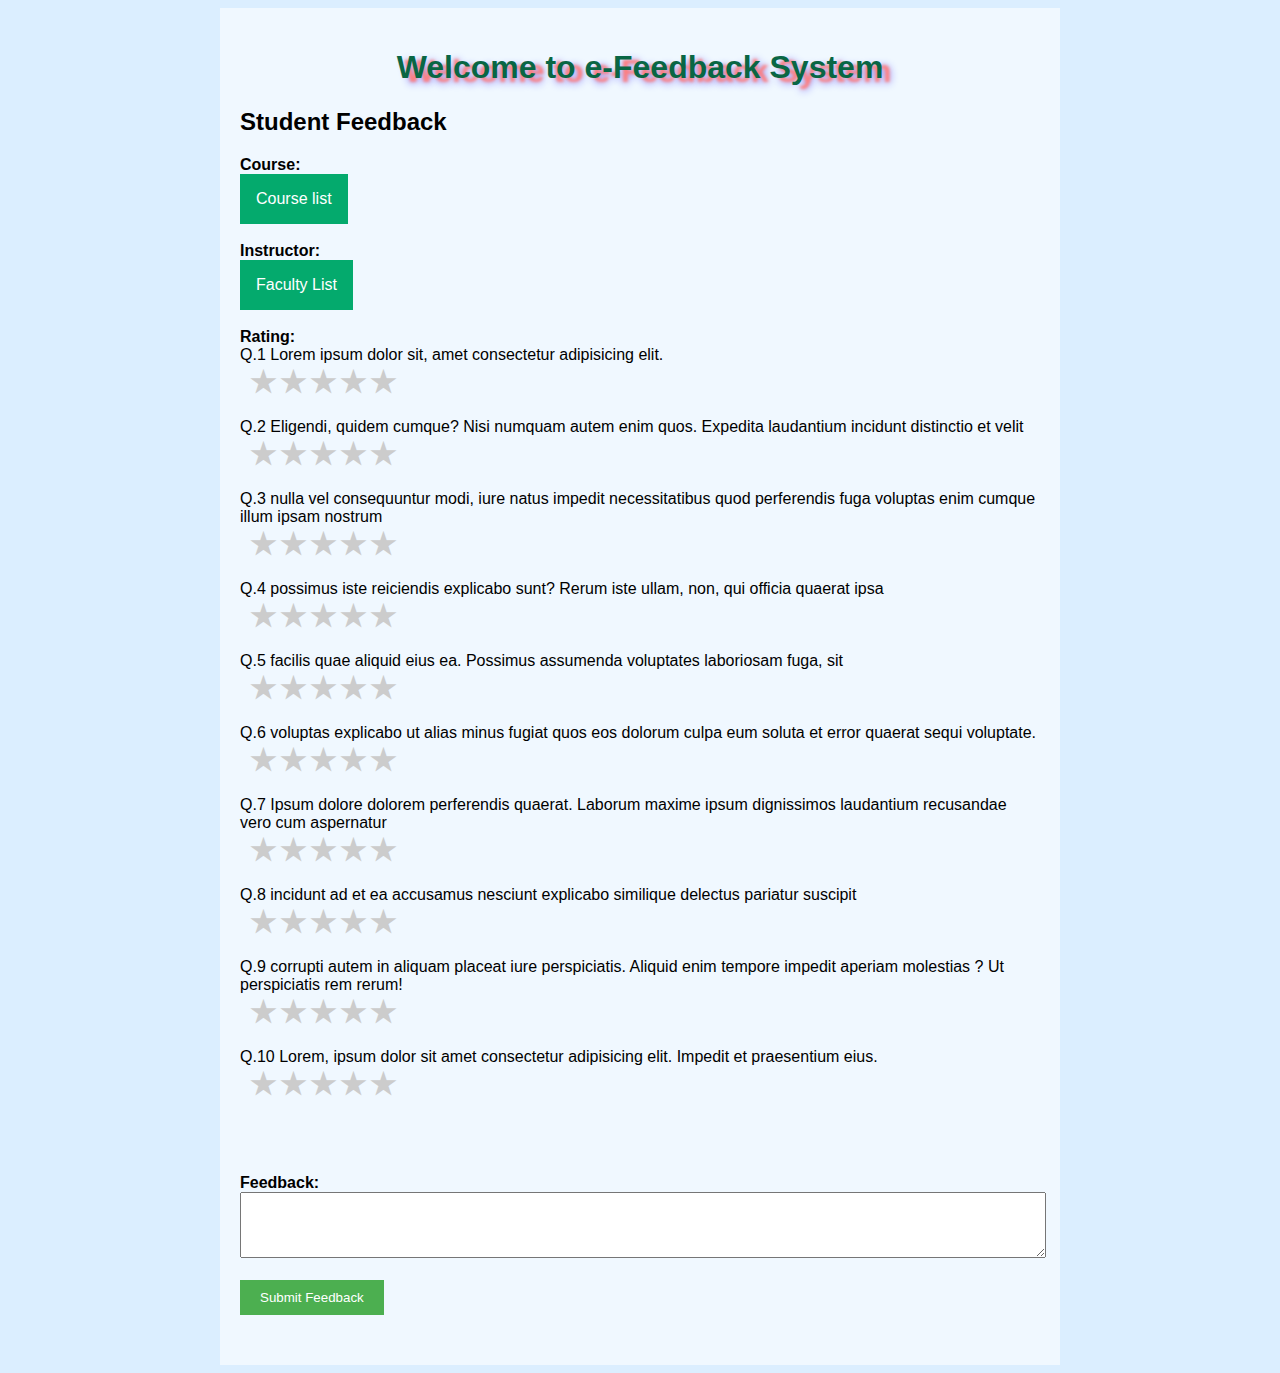
<file: index.html>
<!DOCTYPE html>
<html lang="en">

<head>
    <meta charset="UTF-8">
    <meta name="viewport" content="width=device-width, initial-scale=1.0">
    <title>e-Feedback System</title>
    <link rel="stylesheet" href="style.css">
</head>

<body>
    <div class="container">
        <h1 class="heading1">Welcome to e-Feedback System</h1>
        <div class="form-container">
            <h2>Student Feedback</h2>
            <form id="feedbackForm">
                <label for="course">Course:</label><br>
                <div class="dropdown">
                    <button class="dropbtn">Course list</button>
                    <div class="dropdown-content">
                        <a href="#">Course 1</a>
                        <a href="#">Course 2</a>
                        <a href="#">Course 3</a>
                    </div>
                </div><br><br>
                <label for="instructor">Instructor:</label><br>
                <div class="dropdown">
                    <button class="dropbtn">Faculty List</button>
                    <div class="dropdown-content">
                        <a href="#">Faculty 1</a>
                        <a href="#">Faculty 2</a>
                        <a href="#">Faculty 3</a>
                    </div><br><br>
                </div>
                <div>
                    <label for="rating">Rating:</label><br>
                </div>
                <div class="ques1">Q.1 Lorem ipsum dolor sit, amet consectetur adipisicing elit.</div><br><br><br>
                <div class="ques2">Q.2 Eligendi, quidem cumque? Nisi numquam autem enim quos. Expedita laudantium incidunt distinctio et velit</div><br><br><br>
                <div class="ques3">Q.3 nulla vel consequuntur modi, iure natus impedit necessitatibus quod perferendis fuga voluptas enim cumque illum ipsam nostrum</div><br><br><br>
                <div class="ques4">Q.4 possimus iste reiciendis explicabo sunt? Rerum iste ullam, non, qui officia quaerat ipsa</div><br><br><br>
                <div class="ques5">Q.5 facilis quae aliquid eius ea. Possimus assumenda voluptates laboriosam fuga, sit </div><br><br><br>
                <div class="ques6">Q.6 voluptas explicabo ut alias minus fugiat quos eos dolorum culpa eum soluta et error quaerat sequi voluptate.</div><br><br><br>
                <div class="ques7">Q.7 Ipsum dolore dolorem perferendis quaerat. Laborum maxime ipsum dignissimos laudantium recusandae vero cum aspernatur</div><br><br><br>
                <div class="ques8">Q.8 incidunt ad et ea accusamus nesciunt explicabo similique delectus pariatur suscipit</div><br><br><br>
                <div class="ques9">Q.9 corrupti autem in aliquam placeat iure perspiciatis. Aliquid enim tempore impedit aperiam molestias ? Ut perspiciatis rem rerum!</div><br><br><br>
                <div class="ques10">Q.10 Lorem, ipsum dolor sit amet consectetur adipisicing elit. Impedit et praesentium eius.</div><br><br><br>
                <br><br><br>
                <label for="feedback">Feedback:</label><br>
                <textarea id="feedback" name="feedback" rows="4" cols="50" required></textarea><br><br>
                <button type="submit">Submit Feedback</button>
            </form>
        </div>
    </div>
    <script src="script.js"></script>
</body>

</html>
</file>
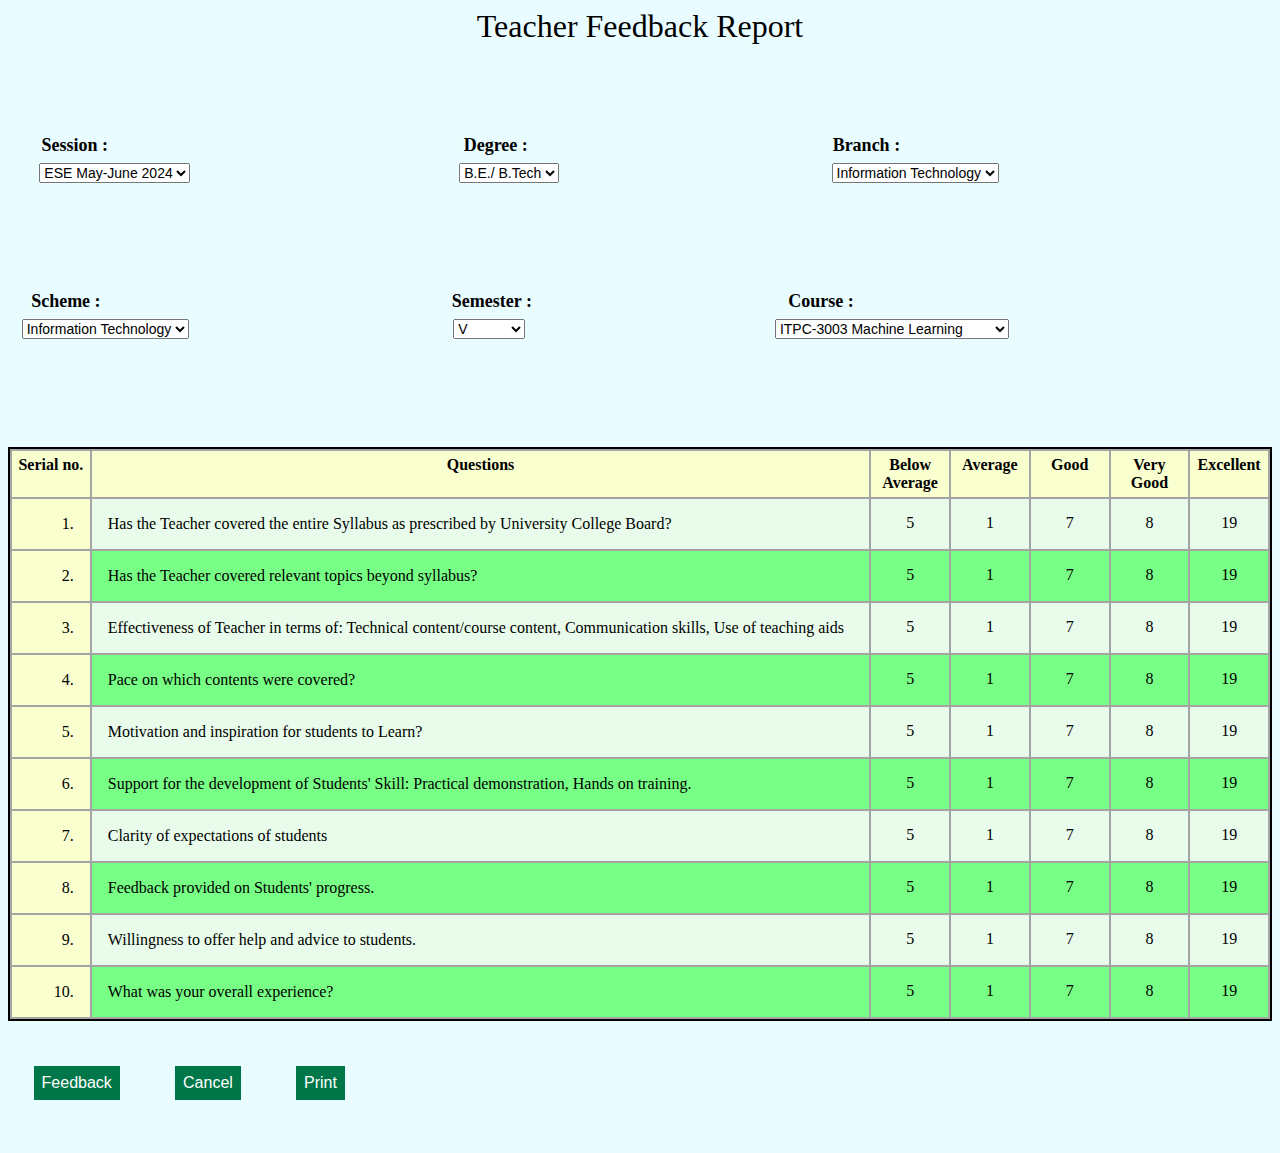
<file: faculty.html>
<!DOCTYPE html>
<html lang="en">

<head>
    <meta charset="UTF-8">
    <meta name="viewport" content="width=device-width, initial-scale=1.0">
    <title>Teacher Feedback Report</title>
    <link rel="stylesheet" href="faculty.css">
</head>

<body>

    <span class="caption">Teacher Feedback Report</span>

    <div class="dropdown-cont">
        <label for="session">Session</label>
        <select name="session" class="dropdown" id="session">
            <option value="op1">ESE May-June 2024</option>
            <option value="op2">option 2</option>
            <option value="op3">option 3</option>
            <option value="op4">option 4</option>
        </select>
        <label for="degree">Degree</label>
        <select name="degree" class="dropdown" id="degree">
            <option value="op1">B.E./ B.Tech</option>
            <option value="op2">option 2</option>
            <option value="op3">option 3</option>
            <option value="op4">option 4</option>
        </select>
        <label for="branch">Branch</label>
        <select name="branch" class="dropdown" id="branch">
            <option value="op1">Information Technology</option>
            <option value="op2">option 2</option>
            <option value="op3">option 3</option>
            <option value="op4">option 4</option>
        </select>
        </div>
        <div class="dropdown-cont">
        <label for="scheme">Scheme</label>
        <select name="scheme" class="dropdown" id="scheme">
            <option value="op1">Information Technology</option>
            <option value="op2">option 2</option>
            <option value="op3">option 3</option>
            <option value="op4">option 4</option>
        </select>
        <label for="semester">Semester</label>
        <select name="semester" class="dropdown" id="semester">
            <option value="op1">V</option>
            <option value="op2">option 2</option>
            <option value="op3">option 3</option>
            <option value="op4">option 4</option>
        </select>
        <label for="course">Course</label>
        <select name="course" class="dropdown" id="course">
            <option value="op1">ITPC-3003 Machine Learning</option>
            <option value="op4">ITPE-3002 Lab-Mobile Computing</option>
        </select>
    </div>

    <div class="grid-container feedback-table">

        <div class="tableheadings">Serial no.</div>
        <div class="tableheadings">Questions</div>
        <div class="tableheadings">Below Average</div>
        <div class="tableheadings">Average</div>
        <div class="tableheadings">Good</div>
        <div class="tableheadings">Very Good</div>
        <div class="tableheadings">Excellent</div>


        <div class="serialno">1</div>
        <div class="question">Has the Teacher covered the entire Syllabus as prescribed by University College Board?
        </div>
        <div class="belowave">5</div>
        <div class="average">1</div>
        <div class="good">7</div>
        <div class="veryg">8</div>
        <div class="excellent">19</div>


        <div class="serialno">2</div>
        <div class="question">Has the Teacher covered relevant topics beyond syllabus?</div>
        <div class="belowave">5</div>
        <div class="average">1</div>
        <div class="good">7</div>
        <div class="veryg">8</div>
        <div class="excellent">19</div>

        <div class="serialno">3</div>
        <div class="question">Effectiveness of Teacher in terms of: Technical content/course content, Communication
            skills, Use of teaching aids</div>
        <div class="belowave">5</div>
        <div class="average">1</div>
        <div class="good">7</div>
        <div class="veryg">8</div>
        <div class="excellent">19</div>

        <div class="serialno">4</div>
        <div class="question">Pace on which contents were covered?</div>
        <div class="belowave">5</div>
        <div class="average">1</div>
        <div class="good">7</div>
        <div class="veryg">8</div>
        <div class="excellent">19</div>

        <div class="serialno">5</div>
        <div class="question">Motivation and inspiration for students to Learn?</div>
        <div class="belowave">5</div>
        <div class="average">1</div>
        <div class="good">7</div>
        <div class="veryg">8</div>
        <div class="excellent">19</div>

        <div class="serialno">6</div>
        <div class="question">Support for the development of Students' Skill: Practical demonstration, Hands on
            training.</div>
        <div class="belowave">5</div>
        <div class="average">1</div>
        <div class="good">7</div>
        <div class="veryg">8</div>
        <div class="excellent">19</div>

        <div class="serialno">7</div>
        <div class="question">Clarity of expectations of students</div>
        <div class="belowave">5</div>
        <div class="average">1</div>
        <div class="good">7</div>
        <div class="veryg">8</div>
        <div class="excellent">19</div>

        <div class="serialno">8</div>
        <div class="question">Feedback provided on Students' progress.</div>
        <div class="belowave">5</div>
        <div class="average">1</div>
        <div class="good">7</div>
        <div class="veryg">8</div>
        <div class="excellent">19</div>

        <div class="serialno">9</div>
        <div class="question">Willingness to offer help and advice to students.</div>
        <div class="belowave">5</div>
        <div class="average">1</div>
        <div class="good">7</div>
        <div class="veryg">8</div>
        <div class="excellent">19</div>

        <div class="serialno">10</div>
        <div class="question">What was your overall experience?</div>
        <div class="belowave">5</div>
        <div class="average">1</div>
        <div class="good">7</div>
        <div class="veryg">8</div>
        <div class="excellent">19</div>
    </div>

    <button class="submit buttons" type="submit">Feedback</button>
    <button class="cancel buttons" type="cancel">Cancel</button>
    <button class="print buttons" type="print">Print</button>
    

</body>

</html>
</file>
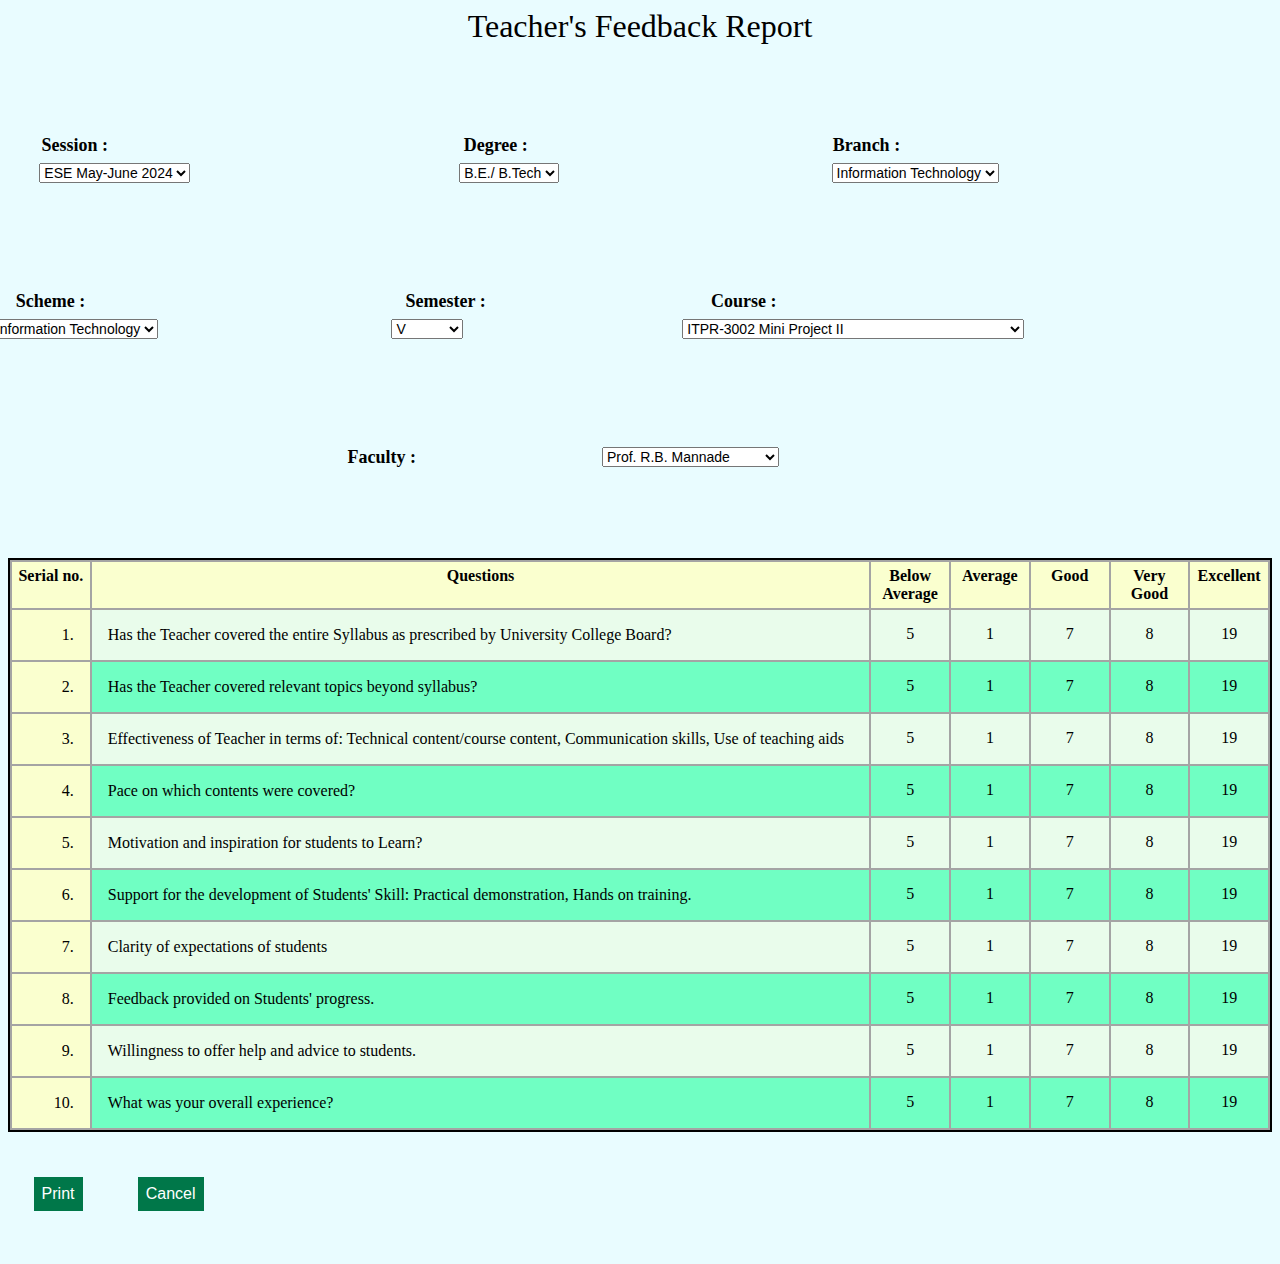
<file: HOD.html>
<!DOCTYPE html>
<html lang="en">

<head>
    <meta charset="UTF-8">
    <meta name="viewport" content="width=device-width, initial-scale=1.0">
    <title>HOD's page</title>
    <link rel="stylesheet" href="HOD.css">
</head>

<body>

    <span class="caption">Teacher's Feedback Report</span>

    <div class="dropdown-cont">
        <label for="session">Session</label>
        <select name="session" class="dropdown" id="session">
            <option value="op1">ESE May-June 2024</option>
            <option value="op2">option 2</option>
            <option value="op3">option 3</option>
            <option value="op4">option 4</option>
        </select>
        <label for="degree">Degree</label>
        <select name="degree" class="dropdown" id="degree">
            <option value="op1">B.E./ B.Tech</option>
            <option value="op2">option 2</option>
            <option value="op3">option 3</option>
            <option value="op4">option 4</option>
        </select>
        <label for="branch">Branch</label>
        <select name="branch" class="dropdown" id="branch">
            <option value="op1">Information Technology</option>
            <option value="op2">option 2</option>
            <option value="op3">option 3</option>
            <option value="op4">option 4</option>
        </select>
    </div>
    <div class="dropdown-cont">
        <label for="scheme">Scheme</label>
        <select name="scheme" class="dropdown" id="scheme">
            <option value="op1">Information Technology</option>
            <option value="op2">option 2</option>
            <option value="op3">option 3</option>
            <option value="op4">option 4</option>
        </select>
        <label for="semester">Semester</label>
        <select name="semester" class="dropdown" id="semester">
            <option value="op1">V</option>
            <option value="op2">option 2</option>
            <option value="op3">option 3</option>
            <option value="op4">option 4</option>
        </select>
        <label for="course">Course</label>
        <select name="course" class="dropdown" id="course">
            <option value="op4">ITPR-3002 Mini Project II</option>
            <option value="op1">ITPC-3003 Machine Learning</option>
            <option value="op2">CEOE-1010 Disaster Management</option>
            <option value="op3">ETOE-1030 Microcontroller Applications</option>
            <option value="op4">ITPC-3010 Computer Programming Lab II</option>
            <option value="op4">ITPE-3001 Mobile Computing</option>
            <option value="op4">ITPE-3002 Lab-Mobile Computing</option>
            <option value="op4">ITPE-3003 Cryptography and Network Security</option>
            <option value="op4">ITPE-3004 Lab-Cryptography and Network Security</option>
            <option value="op4">ITPE-3032 Deep Learning</option>
        </select>
    </div>
    <div class="dropdown-cont">
        <label for="course">Faculty</label>
        <select name="faculty" class="dropdown" id="faculty">
            <option value="op1">Prof. R.B. Mannade</option>
            <option value="op1">Prof. Komal Gandle</option>
            <option value="op2">Prof. Anjana Ghule</option>
            <option value="op3">Prof. Shilpa Kabra</option>
            <option value="op4">Prof. Varsha Gaikwad</option>
            <option value="op4">Prof. Chitra Gaikwad</option>
            <option value="op4">Prof. S. Nemade</option>
            <option value="op4">Prof. Shraddha Dhumale</option>
        </select>
    </div>

    <div class="grid-container feedback-table">

        <div class="tableheadings">Serial no.</div>
        <div class="tableheadings">Questions</div>
        <div class="tableheadings">Below Average</div>
        <div class="tableheadings">Average</div>
        <div class="tableheadings">Good</div>
        <div class="tableheadings">Very Good</div>
        <div class="tableheadings">Excellent</div>


        <div class="serialno">1</div>
        <div class="question">Has the Teacher covered the entire Syllabus as prescribed by University College Board?
        </div>
        <div class="belowave">5</div>
        <div class="average">1</div>
        <div class="good">7</div>
        <div class="veryg">8</div>
        <div class="excellent">19</div>


        <div class="serialno">2</div>
        <div class="question">Has the Teacher covered relevant topics beyond syllabus?</div>
        <div class="belowave">5</div>
        <div class="average">1</div>
        <div class="good">7</div>
        <div class="veryg">8</div>
        <div class="excellent">19</div>

        <div class="serialno">3</div>
        <div class="question">Effectiveness of Teacher in terms of: Technical content/course content, Communication skills, Use of teaching aids</div>
        <div class="belowave">5</div>
        <div class="average">1</div>
        <div class="good">7</div>
        <div class="veryg">8</div>
        <div class="excellent">19</div>

        <div class="serialno">4</div>
        <div class="question">Pace on which contents were covered?</div>
        <div class="belowave">5</div>
        <div class="average">1</div>
        <div class="good">7</div>
        <div class="veryg">8</div>
        <div class="excellent">19</div>

        <div class="serialno">5</div>
        <div class="question">Motivation and inspiration for students to Learn?</div>
        <div class="belowave">5</div>
        <div class="average">1</div>
        <div class="good">7</div>
        <div class="veryg">8</div>
        <div class="excellent">19</div>

        <div class="serialno">6</div>
        <div class="question">Support for the development of Students' Skill: Practical demonstration, Hands on training.</div>
        <div class="belowave">5</div>
        <div class="average">1</div>
        <div class="good">7</div>
        <div class="veryg">8</div>
        <div class="excellent">19</div>

        <div class="serialno">7</div>
        <div class="question">Clarity of expectations of students</div>
        <div class="belowave">5</div>
        <div class="average">1</div>
        <div class="good">7</div>
        <div class="veryg">8</div>
        <div class="excellent">19</div>

        <div class="serialno">8</div>
        <div class="question">Feedback provided on Students' progress.</div>
        <div class="belowave">5</div>
        <div class="average">1</div>
        <div class="good">7</div>
        <div class="veryg">8</div>
        <div class="excellent">19</div>

        <div class="serialno">9</div>
        <div class="question">Willingness to offer help and advice to students.</div>
        <div class="belowave">5</div>
        <div class="average">1</div>
        <div class="good">7</div>
        <div class="veryg">8</div>
        <div class="excellent">19</div>

        <div class="serialno">10</div>
        <div class="question">What was your overall experience?</div>
        <div class="belowave">5</div>
        <div class="average">1</div>
        <div class="good">7</div>
        <div class="veryg">8</div>
        <div class="excellent">19</div>
    </div>

    <button class="print buttons" type="print">Print</button>
    <button class="cancel buttons" type="cancel">Cancel</button>


</body>

</html>
</file>
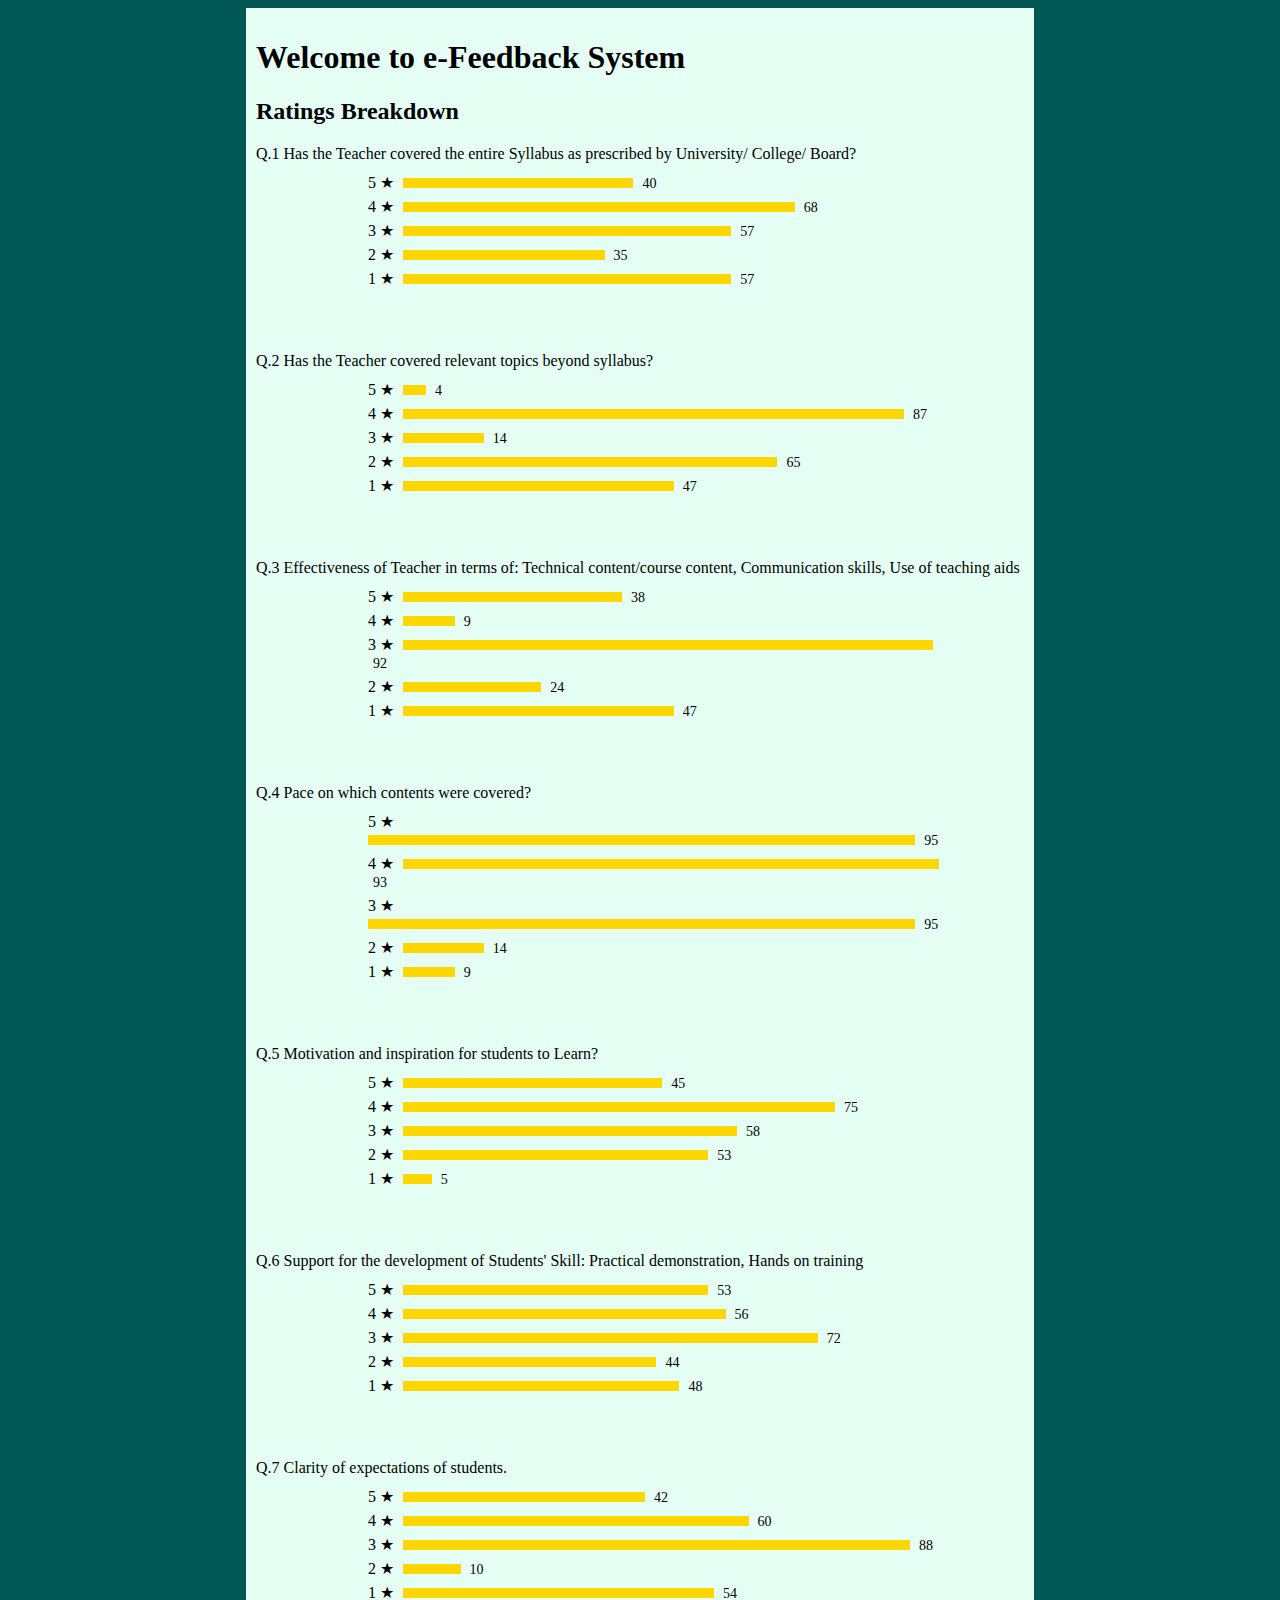
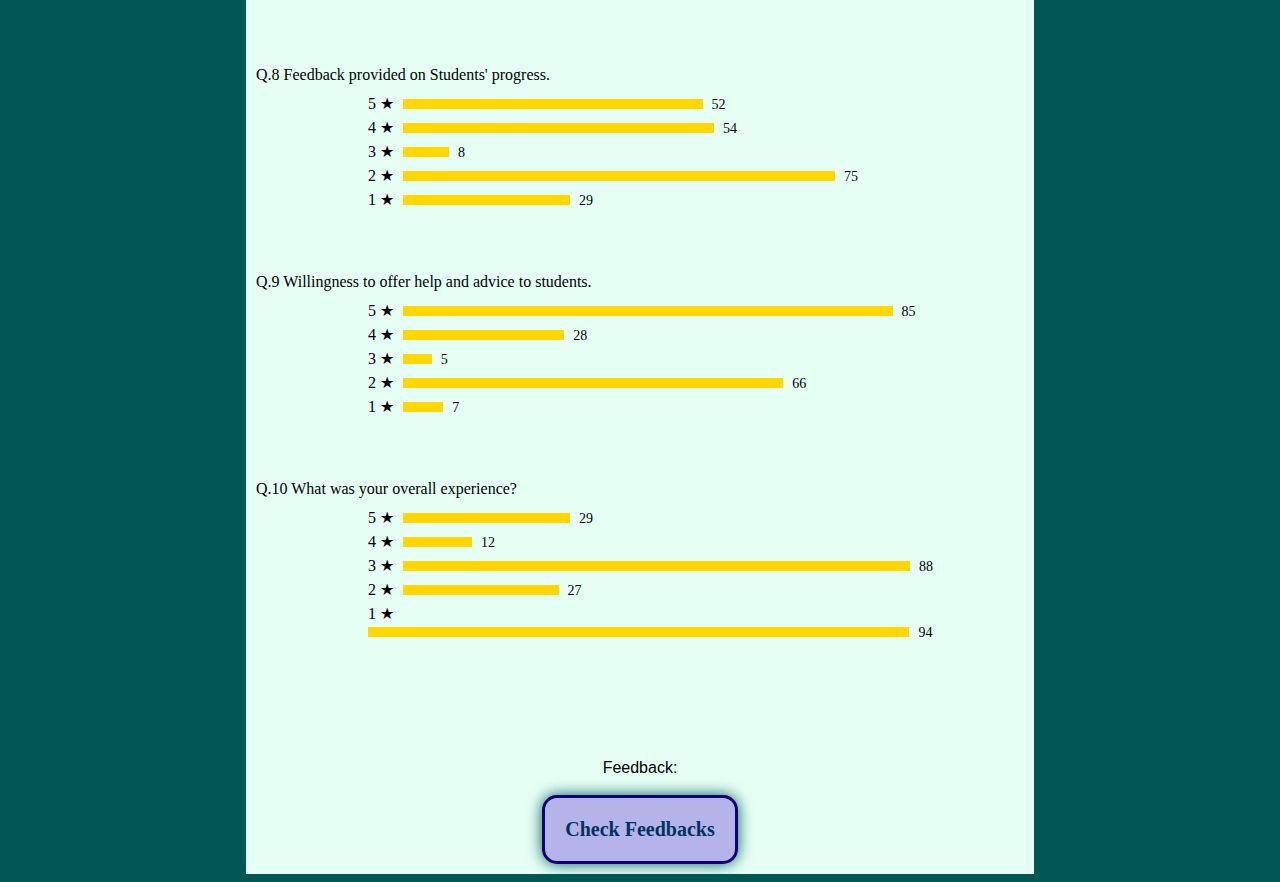
<file: index-fac.html>
<!DOCTYPE html>
<html lang="en">

<head>
    <meta charset="UTF-8">
    <meta name="viewport" content="width=device-width, initial-scale=1.0">
    <title>Teacher's Page</title>
    <link rel="stylesheet" href="style-fac.css">
</head>

<body>
    <div class="container">
        <h1>Welcome to e-Feedback System</h1>
        <div class="form-container">
            <h2>Ratings Breakdown</h2>
            <div class="ques1">Q.1 Has the Teacher covered the entire Syllabus as prescribed by University/ College/ Board?</div><br><br><br>
            <div class="ques2">Q.2 Has the Teacher covered relevant topics beyond syllabus?</div><br><br><br>
            <div class="ques3">Q.3 Effectiveness of Teacher in terms of: Technical content/course content, Communication skills, Use of teaching aids</div><br><br><br>
            <div class="ques4">Q.4 Pace on which contents were covered?</div><br><br><br>
            <div class="ques5">Q.5 Motivation and inspiration for students to Learn?
            </div><br><br><br>
            <div class="ques6">Q.6 Support for the development of Students' Skill: Practical demonstration, Hands on training</div><br><br><br>
            <div class="ques7">Q.7 Clarity of expectations of students.</div><br><br><br>
            <div class="ques8">Q.8 Feedback provided on Students' progress.
            </div><br><br><br>
            <div class="ques9">Q.9 Willingness to offer help and advice to students.</div><br><br><br>
            <div class="ques10">Q.10 What was your overall experience?</div><br><br><br>
            <br><br><br>
            <div class="feedback">
                <div class="feedbacklbl">Feedback:</div><br>
                <div class="feedbacks">
                    Check Feedbacks
                </div>
            </div>
        </div>
    </div>

    <script src="script-fac.js"></script>
</body>

</html>
</file>
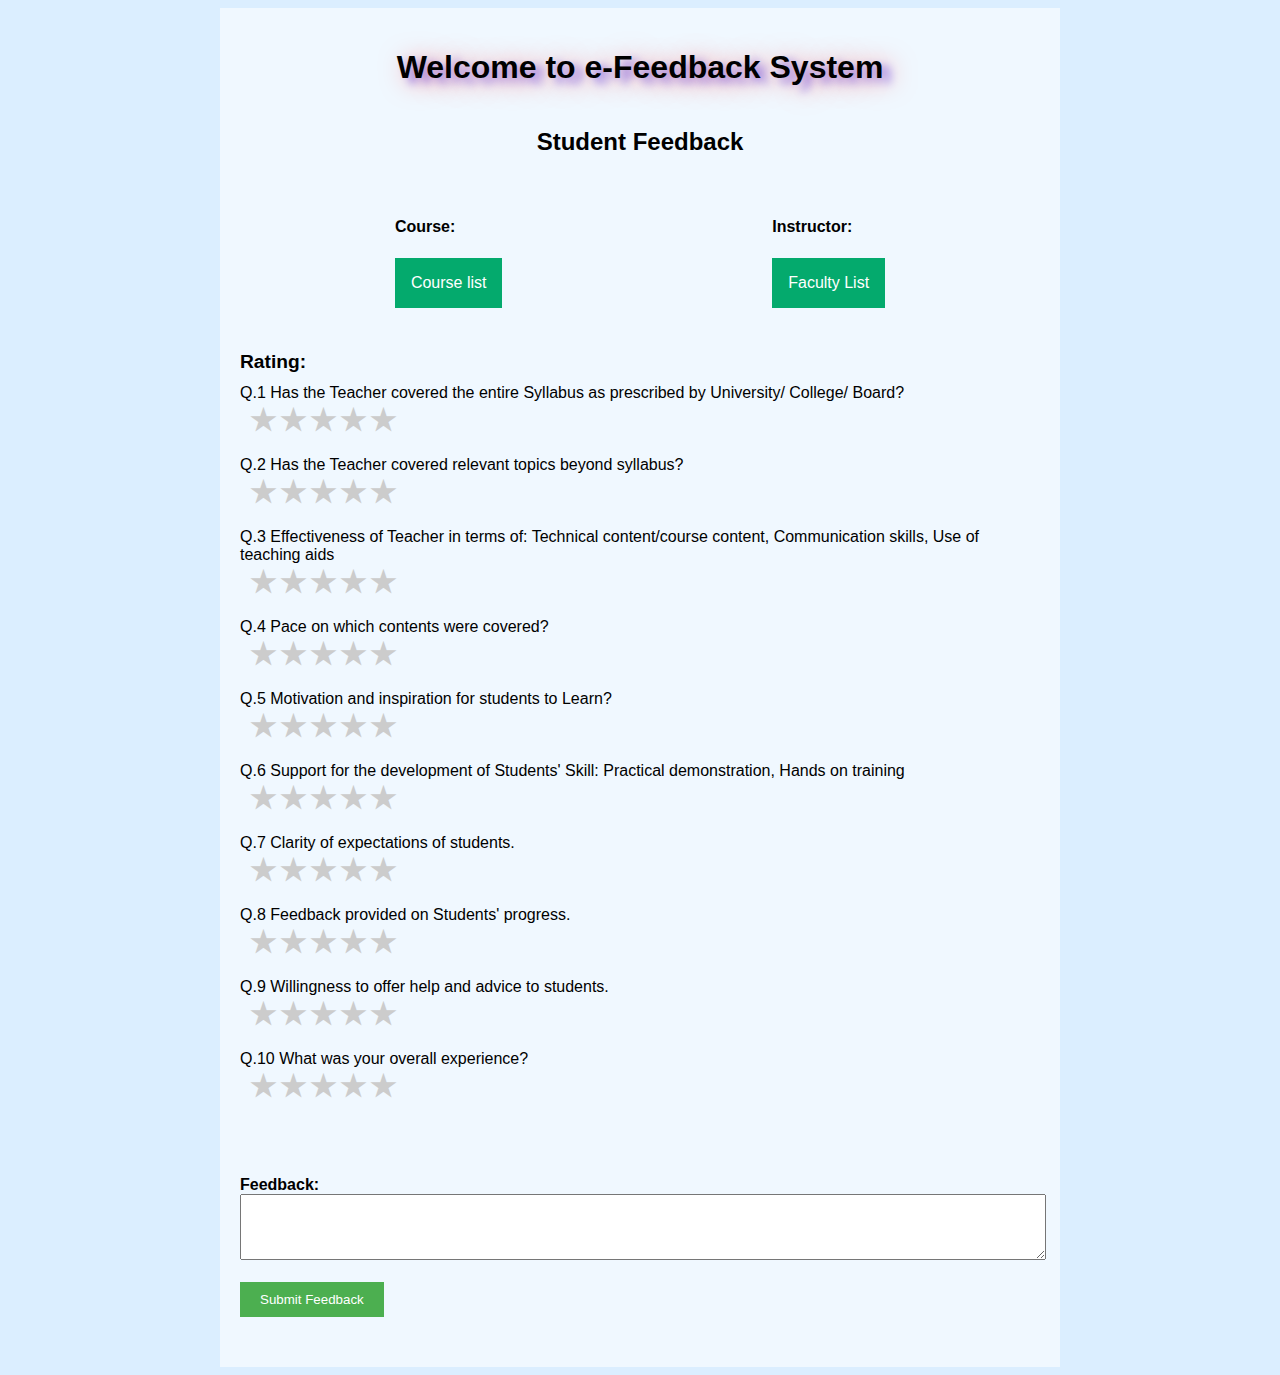
<file: index-stud.html>
<!DOCTYPE html>
<html lang="en">

<head>
    <meta charset="UTF-8">
    <meta name="viewport" content="width=device-width, initial-scale=1.0">
    <title>Student's Page</title>
    <link rel="stylesheet" href="style-stud.css">
</head>

<body>
    <div class="container">
        <h1 class="heading1">Welcome to e-Feedback System</h1>
        <div class="form-container">
            <div class="h2">
                <h2>Student Feedback</h2>
            </div>
            <form id="feedbackForm">
                <div class="dropdwn">
                    <div class="coures-class">
                        <label for="course" >Course:</label>
                        <div class="course dropdown">
                            <button class="dropbtn">Course list</button>
                            <div class="dropdown-content">
                                <a href="#">Course 1</a>
                                <a href="#">Course 2</a>
                                <a href="#">Course 3</a>
                            </div>
                        </div>
                    </div>
                    <div class="inst-class">
                        <label for="instructor">Instructor:</label>
                        <div class="instructor dropdown">
                            <div class="dropbtn">Faculty List</div>
                            <div class="dropdown-content">
                                <a href="#">Faculty 1</a>
                                <a href="#">Faculty 2</a>
                                <a href="#">Faculty 3</a>
                            </div>
                        </div>
                    </div>
                </div>
                <div class="rtgheading">
                    Rating:
                </div>
                <div class="ques1">Q.1 Has the Teacher covered the entire Syllabus as prescribed by University/ College/
                    Board?</div><br><br><br>
                <div class="ques2">Q.2 Has the Teacher covered relevant topics beyond syllabus?</div><br><br><br>
                <div class="ques3">Q.3 Effectiveness of Teacher in terms of: Technical content/course content,
                    Communication skills, Use of teaching aids</div><br><br><br>
                <div class="ques4">Q.4 Pace on which contents were covered?</div><br><br><br>
                <div class="ques5">Q.5 Motivation and inspiration for students to Learn?
                </div><br><br><br>
                <div class="ques6">Q.6 Support for the development of Students' Skill: Practical demonstration, Hands on
                    training</div><br><br><br>
                <div class="ques7">Q.7 Clarity of expectations of students.</div><br><br><br>
                <div class="ques8">Q.8 Feedback provided on Students' progress.</div><br><br><br>
                <div class="ques9">Q.9 Willingness to offer help and advice to students.</div><br><br><br>
                <div class="ques10">Q.10 What was your overall experience?</div><br><br><br>
                <br><br><br>
                <label for="feedback">Feedback:</label><br>
                <textarea id="feedback" name="feedback" rows="4" cols="50" required></textarea><br><br>
                <button type="submit">Submit Feedback</button>
            </form>
        </div>
    </div>
    <script src="script-stud.js"></script>
</body>

</html>
</file>
<file: style.css>
body {
    font-family: Berlin sans FB, Arial, sans-serif;
    background-color: rgb(219, 238, 255);
}

.heading1  {
    font-family: Algerian ,Arial, sans-serif;
    text-align: center;
    color: #096644;
    text-shadow: 8px 4px 0.1em rgb(255, 125, 125), 8px 5px 0.25em rgb(131, 131, 254);}
.container {
    max-width: 800px;
    margin: 0 auto;
    padding: 20px;
    background-color: aliceblue;
}

.form-container {
    margin-bottom: 30px;
}

.feedback-container {
    border-top: 1px solid #ccc;
    padding-top: 20px;
}

label {
    font-weight: bold;
}

.star-rating input[type="radio"] {
    display: none;
}

.star-rating .star5,
.star-rating .star4,
.star-rating .star3,
.star-rating .star2,
.star-rating .star1 {
    font-size: 30px;
    color: #ccc;
    cursor: pointer;
}

.rate {
    float: left;
    height: 46px;
    padding: 0 10px;
}

.rate:not(:checked)>input {
    position: absolute;
    top: -9999px;
}

.rate:not(:checked)>label {
    float: right;
    width: 1em;
    overflow: hidden;
    white-space: nowrap;
    cursor: pointer;
    font-size: 30px;
    color: #ccc;
}

.rate:not(:checked)>label:before {
    content: '★ ';
}

.rate>input:checked~label {
    color: #ffc700;
}

.rate:not(:checked)>label:hover,
.rate:not(:checked)>label:hover~label {
    color: #deb217;
}

.rate>input:checked+label:hover,
.rate>input:checked+label:hover~label,
.rate>input:checked~label:hover,
.rate>input:checked~label:hover~label,
.rate>label:hover~input:checked~label {
    color: #c59b08;
}

button {
    padding: 10px 20px;
    background-color: #4CAF50;
    color: white;
    border: none;
    cursor: pointer;
}

button:hover {
    background-color: #45a049;
}

textarea {
    width: 100%;
    resize: vertical;
}

.dropbtn {
    background-color: #04AA6D;
    color: white;
    padding: 16px;
    font-size: 16px;
    border: none;
}

.dropdown {
    position: relative;
    display: inline-block;
}

.dropdown-content {
    display: none;
    position: absolute;
    background-color: #f1f1f1;
    min-width: 160px;
    box-shadow: 0px 8px 16px 0px rgba(0, 0, 0, 0.2);
    z-index: 1;
}

.dropdown-content a {
    color: black;
    padding: 12px 16px;
    text-decoration: none;
    display: block;
}

.dropdown-content a:hover {
    background-color: #ddd;
}

.dropdown:hover .dropdown-content {
    display: block;
}

.dropdown:hover .dropbtn {
    background-color: #3e8e41;
}
</file>
<file: faculty.css>
body  {
    background-color: #e9fcff;
}
.dropdown-cont {
    margin: 10vh 0;
    display: flex;
    justify-content: space-evenly;
    /* flex-wrap: wrap; */
}

.dropdown {
    margin: 3.1vh 10vw 2vh 10px;
    right: 7rem;
    position: relative;
    font-size: 14px;
}

.dropdown-cont label {
    font-size: 18px;
    font-weight: 600;
}
.dropdown-cont label::after {
    font-size: 18px;
    font-weight: 600;
    content: " :";
}


.grid-container {
    display: grid;
    /* grid-template-columns: repeat(7, 1fr); */
    grid-template-columns: 1fr 10fr 1fr 1fr 1fr 1fr 1fr;
    border: 4px solid black;
    grid-gap: 2px;
    /* width: 100%; */
}

.grid-container caption {
    grid-column: span 7;
    /* Spans across all 7 columns */
    text-align: center;
    font-weight: bold;
    padding: 10px;
}

body .caption {
    display: flex;
    justify-content: center;
    font-size: 2rem;
}
.tableheadings {
    background-color: #faffcf;
    /* background-color: #e4ffcf; */
    font-weight: bold;
    padding: 5px;
    text-align: center;
    outline: 2px solid rgb(164, 164, 164);
}

.serialno {
    background-color: #faffcf;
    max-width: 9rem;
    display: flex;
    justify-content: right;
}
.serialno::after{
    content: ".";
}

.question {
    /* width: 45rem; */
    padding: 1rem;
}

.serialno {
    padding: 1em;
    box-sizing: border-box;
}
.belowave,
.average,
.good,
.veryg,
.excellent {
    display: flex;
    justify-content: center;
    text-align: center;
    padding: 15px;
}

.serialno,
.question,
.belowave,
.good,
.average,
.veryg,
.excellent {
    background-color: rgb(233, 252, 235);
    outline: 2px solid rgb(164, 164, 164);
}

.serialno,
.question:nth-child(even),
.belowave:nth-child(odd),
.average:nth-child(even),
.good:nth-child(odd),
.veryg:nth-child(even),
.excellent:nth-child(odd) {
    background-color: rgb(120, 255, 133);
}

.serialno{
    background-color: #faffcf ;
}

.buttons {
    margin: 5vh 2vw;
    /* background-color: #04AA6D; */
    background-color: #007749;
    color: white;
    padding: 8px;
    font-size: 16px;
    border: none;
}

.buttons:hover {
    background-color: #04AA6D;
    color: white;
    box-shadow: 0 0 12px rgb(97, 97, 97);
    cursor: pointer;
    scale: 1.2;
}
</file>
<file: HOD.css>
body  {
    background-color: #e9fcff;
}
.dropdown-cont {
    margin: 10vh 0;
    display: flex;
    justify-content: space-evenly;
    /* flex-wrap: wrap; */
}

.dropdown {
    margin: 3.1vh 10vw 2vh 10px;
    right: 7rem;
    position: relative;
    font-size: 14px;
}

.dropdown-cont label {
    font-size: 18px;
    font-weight: 600;
}
.dropdown-cont label::after {
    font-size: 18px;
    font-weight: 600;
    content: " :";
}

#faculty {
    justify-content:center;
    margin: auto 0;
    right: 12vw;
}

.grid-container {
    display: grid;
    /* grid-template-columns: repeat(7, 1fr); */
    grid-template-columns: 1fr 10fr 1fr 1fr 1fr 1fr 1fr;
    border: 4px solid black;
    grid-gap: 2px;
    /* width: 100%; */
}

.grid-container caption {
    grid-column: span 7;
    /* Spans across all 7 columns */
    text-align: center;
    font-weight: bold;
    padding: 10px;
}

body .caption {
    display: flex;
    justify-content: center;
    font-size: 2rem;
}
.tableheadings {
    background-color: #faffcf;
    /* background-color: #e4ffcf; */
    font-weight: bold;
    padding: 5px;
    text-align: center;
    outline: 2px solid rgb(164, 164, 164);
}

.serialno {
    background-color: #faffcf;
    max-width: 9rem;
    display: flex;
    justify-content: right;
}
.serialno::after{
    content: ".";
}

.question {
    /* width: 45rem; */
    padding: 1rem;
}

.serialno {
    padding: 1em;
    box-sizing: border-box;
}
.belowave,
.average,
.good,
.veryg,
.excellent {
    display: flex;
    justify-content: center;
    text-align: center;
    padding: 15px;
}

.serialno,
.question,
.belowave,
.good,
.average,
.veryg,
.excellent {
    background-color: rgb(233, 252, 235);
    outline: 2px solid rgb(164, 164, 164);
}

.serialno,
.question:nth-child(even),
.belowave:nth-child(odd),
.average:nth-child(even),
.good:nth-child(odd),
.veryg:nth-child(even),
.excellent:nth-child(odd) {
    background-color: rgb(112, 255, 195);
}

.serialno{
    background-color: #faffcf ;
}

.buttons {
    margin: 5vh 2vw;
    /* background-color: #04AA6D; */
    background-color: #007749;
    color: white;
    padding: 8px;
    font-size: 16px;
    border: none;
}

.buttons:hover {
    background-color: #04AA6D;
    color: white;
    box-shadow: 0 0 12px rgb(97, 97, 97);
    cursor: pointer;
    scale: 1.2;
}
</file>
<file: style-fac.css>
body {
    display: flex;
    background-color: rgb(1, 87, 84);
    justify-content: center;
}

.container {
    width: 60vw;
    background-color: rgb(230, 255, 245);
    padding: 10px;
}

.rating-bars {
    margin: 10px 0;
}

.rating-bar {
    margin-bottom: 5px;
    margin-left: 7em;
    width: 45vw;
}

.rating-label {
    display: inline-block;
    margin-right: 5px;
}

.rating-indicator {
    display: inline-block;
    height: 10px;
    background-color: gold;
}

.rating-count {
    display: inline-block;
    font-size: 14px;
    margin-left: 5px;
}

.hide {
    display: none;
}

.feedback {
    display: flex;
    flex-direction: column;
    align-items: center;
}

.feedbacklbl {
    font-family: Verdana, Geneva, Tahoma, sans-serif;
}

.feedbacks {
    font-size: 20px;
    font-weight: 900;
    color: rgb(0, 51, 96);
    background-color: rgb(180, 180, 235);
    padding: 20px;
    border: solid rgb(18, 0, 117);
    border-radius: 15px;
    box-shadow: 0 0 15px rgb(0, 94, 96);

}

.feedbacks:hover {
    background-color: rgb(0, 0, 58);
    color: rgb(99, 180, 251);
    cursor: pointer;
    box-shadow: 0 0 25px 5px rgb(0, 94, 96);
}
</file>
<file: style-stud.css>
body {
    font-family: Berlin sans FB, Arial, sans-serif;
    background-color: rgb(219, 238, 255);
}

.heading1 {
    font-family: Arial, sans-serif;
    text-align: center;
    color: #000000;
    text-shadow: 8px 4px 0.8em rgb(255, 125, 125), 8px 5px 0.25em rgb(131, 131, 254);
}

.h2 {
    display: flex;
    justify-content: center;
}

.container {
    max-width: 800px;
    margin: 0 auto;
    padding: 20px;
    background-color: aliceblue;
}

.form-container {
    margin-bottom: 30px;
}

.feedback-container {
    border-top: 1px solid #ccc;
    padding-top: 20px;
}

label {
    font-weight: bold;
}

.rtgheading {
    margin-bottom: 0.6em;
    font-weight: 600;
    font-size: 1.2em;
}

.star-rating input[type="radio"] {
    display: none;
}

.star-rating .star5,
.star-rating .star4,
.star-rating .star3,
.star-rating .star2,
.star-rating .star1 {
    font-size: 30px;
    color: #ccc;
    cursor: pointer;
}

.rate {
    float: left;
    height: 46px;
    padding: 0 10px;
}

.rate:not(:checked)>input {
    position: absolute;
    top: -9999px;
}

.rate:not(:checked)>label {
    float: right;
    width: 1em;
    overflow: hidden;
    white-space: nowrap;
    cursor: pointer;
    font-size: 30px;
    color: #ccc;
}

.rate:not(:checked)>label:before {
    content: '★ ';
}

.rate>input:checked~label {
    color: #ffc700;
}

.rate:not(:checked)>label:hover,
.rate:not(:checked)>label:hover~label {
    color: #deb217;
    scale: 1.25;
}

.rate>input:checked+label:hover,
.rate>input:checked+label:hover~label,
.rate>input:checked~label:hover,
.rate>input:checked~label:hover~label,
.rate>label:hover~input:checked~label {
    color: #c59b08;
}

button {
    padding: 10px 20px;
    background-color: #4CAF50;
    color: white;
    border: none;
    cursor: pointer;
}

button:hover {
    background-color: #45a049;
}

textarea {
    width: 100%;
    resize: vertical;
}

.dropdwn {
    display: flex;
    justify-content: space-around;
    margin: 20px;
}

.coures-class {
    height: 15vh;
    display: flex;
    flex-direction: column;
    justify-content: space-evenly;
}

.inst-class {
    display: flex;
    flex-direction: column;
    justify-content: space-evenly;
}

/* .course {
    margin-top: 30px;
    position: absolute;
    right: 60px;
    margin-right: auto;
}
.instructor {
    margin-top: 30px;
    position: absolute;
    right: 80px;
} */
.dropbtn {
    background-color: #04AA6D;
    color: white;
    padding: 16px;
    font-size: 16px;
    border: none;
}

.dropdown-content {
    display: none;
    position: absolute;
    background-color: #f1f1f1;
    min-width: 160px;
    box-shadow: 0px 8px 16px 0px rgba(0, 0, 0, 0.2);
    z-index: 1;
}

.dropdown-content a {
    color: black;
    padding: 12px 16px;
    text-decoration: none;
    display: block;
}

.dropdown-content a:hover {
    background-color: #ddd;
}

.dropdown:hover .dropdown-content {
    display: block;
}

.dropdown:hover .dropbtn {
    background-color: #3e8e41;
}

@media screen and (max-width:450px) {
    .heading1 {
        font-size: 1.5em;
    }

    h2 {
        font-size: 20px;
    }

    .dropbtn {
        font-size: 10px;
    }
}
</file>
